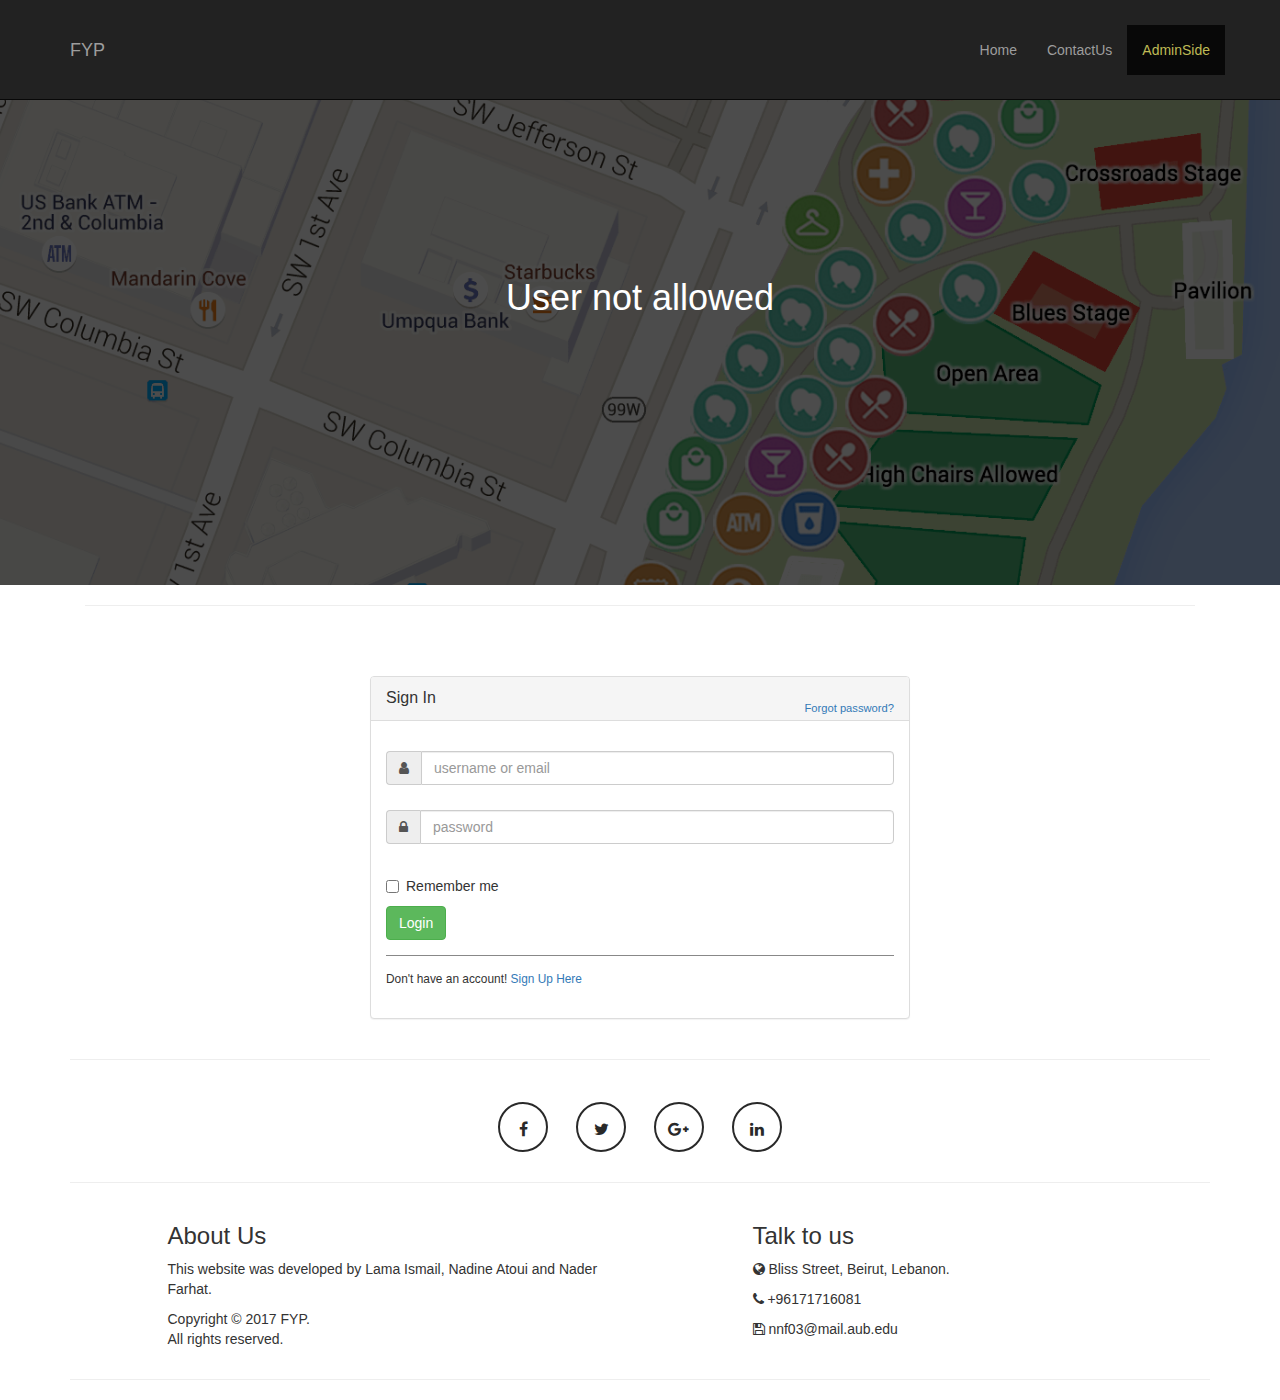
<file: FYP/adminSide.html>
<!DOCTYPE html>

<html lang="en">

<head>
	<meta charset="UTF-8">
	<meta http-equiv="X-UA-Compatible" content="IE=Edge">
	<meta name="viewport" content="width=device-width, initial-scale=1.0, maximum-scale=1">

	<title>FYP</title>

	<link rel="stylesheet" href="css/bootstrap.min.css">
	<link rel="stylesheet" href="http://maxcdn.bootstrapcdn.com/font-awesome/4.3.0/css/font-awesome.min.css">
	
	<!-- Main css -->
	<link rel="stylesheet" href="css/main.css">
</head>


<body>

<!-- Navigation section  -->

<div class="navbar navbar-fixed-top navbar-inverse" role="navigation">
    <div class="container">
	
		<div class="navbar-header">
			<a class="navbar-brand" href="#">FYP</a>
        </div>
		<div class="collapse navbar-collapse">
               <ul class="nav navbar-nav navbar-right">
                    <li><a href="index.html">Home</a></li>
					<li><a href="contactUs.html">ContactUs</a><li>
					<li class="active"><a href="adminSide.html">AdminSide</a><li>
               </ul>
          </div>
		
	</div>
</div>



<!-- main section -->

<section id="home" class="main-home parallax-section">
     <div class="overlay"></div>
     <div class="container">
          <div class="row">

               <div class="col-md-12 col-sm-12">
                    <h1>User not allowed</h1>
               </div>

          </div>
     </div>
</section>


 <div class="container">   

<!-- New line -->
				<div class="clearfix col-md-12 col-sm-12">
					<hr>
				</div>
			
        <div id="loginbox" style="margin-top:50px;" class="mainbox col-md-6 col-md-offset-3 col-sm-8 col-sm-offset-2">                    
            <div class="panel panel-default" >
                    <div class="panel-heading">
                        <div class="panel-title">Sign In</div>
                        <div style="float:right; font-size: 80%; position: relative; top:-10px"><a href="#">Forgot password?</a></div>
                    </div>     

                    <div style="padding-top:30px" class="panel-body" >

                        <div style="display:none" id="login-alert" class="alert alert-danger col-sm-12"></div>
                            
                        <form id="loginform" class="form-horizontal" role="form">
                                    
                            <div style="margin-bottom: 25px" class="input-group">
                                        <span class="input-group-addon"><i class="fa fa-user""></i></span>
                                        <input id="login-username" type="text" class="form-control" name="username" value="" placeholder="username or email">                                        
                                    </div>
                                
                            <div style="margin-bottom: 25px" class="input-group">
                                        <span class="input-group-addon"><i class="fa fa-lock""></i></span>
                                        <input id="login-password" type="password" class="form-control" name="password" placeholder="password">
                                    </div>
                                    

                                
                            <div class="input-group">
                                      <div class="checkbox">
                                        <label>
                                          <input id="login-remember" type="checkbox" name="remember" value="1"> Remember me
                                        </label>
                                      </div>
                                    </div>


                                <div style="margin-top:10px" class="form-group">
                                    <!-- Button -->

                                    <div class="col-sm-12 controls">
                                      <a id="btn-login" href="homeAdmin.html" class="btn btn-success">Login  </a>

                                    </div>
                                </div>


                                <div class="form-group">
                                    <div class="col-md-12 control">
                                        <div style="border-top: 1px solid#888; padding-top:15px; font-size:85%" >
                                            Don't have an account! 
                                        <a href="#" onClick="$('#loginbox').hide(); $('#signupbox').show()">
                                            Sign Up Here
                                        </a>
                                        </div>
                                    </div>
                                </div>    
                            </form>     



                        </div>                     
					
			 </div>  
        </div>
        <div id="signupbox" style="display:none; margin-top:50px" class="mainbox col-md-6 col-md-offset-3 col-sm-8 col-sm-offset-2">
                    <div class="panel panel-default">
                        <div class="panel-heading">
                            <div class="panel-title">Sign Up</div>
                            <div style="float:right; font-size: 85%; position: relative; top:-10px"><a id="signinlink" href="#" onclick="$('#signupbox').hide(); $('#loginbox').show()">Sign In</a></div>
                        </div>  
                        <div class="panel-body" >
                            <form id="signupform" class="form-horizontal" role="form">
                                
                                <div id="signupalert" style="display:none" class="alert alert-danger">
                                    <p>Error:</p>
                                    <span></span>
                                </div>
                                    
                                
                                  
                                <div class="form-group">
                                    <label for="email" class="col-md-3 control-label">Email</label>
                                    <div class="col-md-9">
                                        <input type="text" class="form-control" name="email" placeholder="Email Address">
                                    </div>
                                </div>
                                    
                                <div class="form-group">
                                    <label for="firstname" class="col-md-3 control-label">First Name</label>
                                    <div class="col-md-9">
                                        <input type="text" class="form-control" name="firstname" placeholder="First Name">
                                    </div>
                                </div>
                                <div class="form-group">
                                    <label for="lastname" class="col-md-3 control-label">Last Name</label>
                                    <div class="col-md-9">
                                        <input type="text" class="form-control" name="lastname" placeholder="Last Name">
                                    </div>
                                </div>
                                <div class="form-group">
                                    <label for="password" class="col-md-3 control-label">Password</label>
                                    <div class="col-md-9">
                                        <input type="password" class="form-control" name="passwd" placeholder="Password">
                                    </div>
                                </div>
                                    
                                <div class="form-group">
                                    <label for="icode" class="col-md-3 control-label">Confirm password</label>
                                    <div class="col-md-9">
                                        <input type="text" class="form-control" name="icode" placeholder="Confirm Password">
                                    </div>
                                </div>
								
								<div class="form-group">
                                    <label for="icode" class="col-md-3 control-label">Phone Number</label>
                                    <div class="col-md-9">
                                        <input type="text" class="form-control" name="icode" placeholder="Phone Number">
                                    </div>
                                </div>

                                <div class="form-group">
                                    <!-- Button -->                                        
                                    <div class="col-md-offset-3 col-md-9">
                                        <button id="btn-signup" type="button" class="btn btn-info"><i class="icon-hand-right"></i> &nbsp Sign Up</button>
                                         
                                    </div>
                                </div>
                                
                                <div style="border-top: 1px solid #999; padding-top:20px"  class="form-group">
                                    
                                                                           
                                        
                                </div>
                                
                                
                                
                            </form>
                         </div>
                    </div>

               
               
                
         </div> 
    </div>


<!-- Contact Section -->


<!-- Footer Section -->

<footer>
	<div class="container">
		<div class="row">
			
			<!-- New line -->
            <div class="clearfix col-md-12 col-sm-12">
                <hr>
            </div>
			
			<!-- Social networks links -->
		    <div class="col-md-12 col-sm-12">
                <ul class="social-icon">
                    <li><a href="#" class="fa fa-facebook" ></a></li>
                    <li><a href="#" class="fa fa-twitter"></a></li>
                    <li><a href="#" class="fa fa-google-plus"></a></li>
                    <li><a href="#" class="fa fa-linkedin"></a></li>
                </ul>
            </div>
			   
			<!-- New line -->
			<div class="clearfix col-md-12 col-sm-12">
                <hr>
            </div>
			
			<!-- About Us -->
            <div class="col-md-5 col-md-offset-1 col-sm-6">
                <h3>About Us</h3>
                <p>This website was developed by Lama Ismail, Nadine Atoui and Nader Farhat.</p>
                <div class="footer-copyright">
                <p>Copyright &copy; 2017 FYP.</br> All rights reserved.</p>
                </div>
            </div>

			<!-- Contact us location/phoneNumber/mail -->
            <div class="col-md-4 col-md-offset-1 col-sm-6">
                <h3>Talk to us</h3>
                <p><i class="fa fa-globe"></i> Bliss Street, Beirut, Lebanon.</p>
                <p><i class="fa fa-phone"></i> +96171716081</p>
                <p><i class="fa fa-save"></i> nnf03@mail.aub.edu</p>
            </div>

			<!-- New line -->
            <div class="clearfix col-md-12 col-sm-12">
                <hr>
            </div>
			   
        </div>
    </div>
</footer>
<script src="https://ajax.googleapis.com/ajax/libs/jquery/1.11.0/jquery.min.js"></script>
<script src="js/jquery.js"></script>


</body>
</html>
</file>
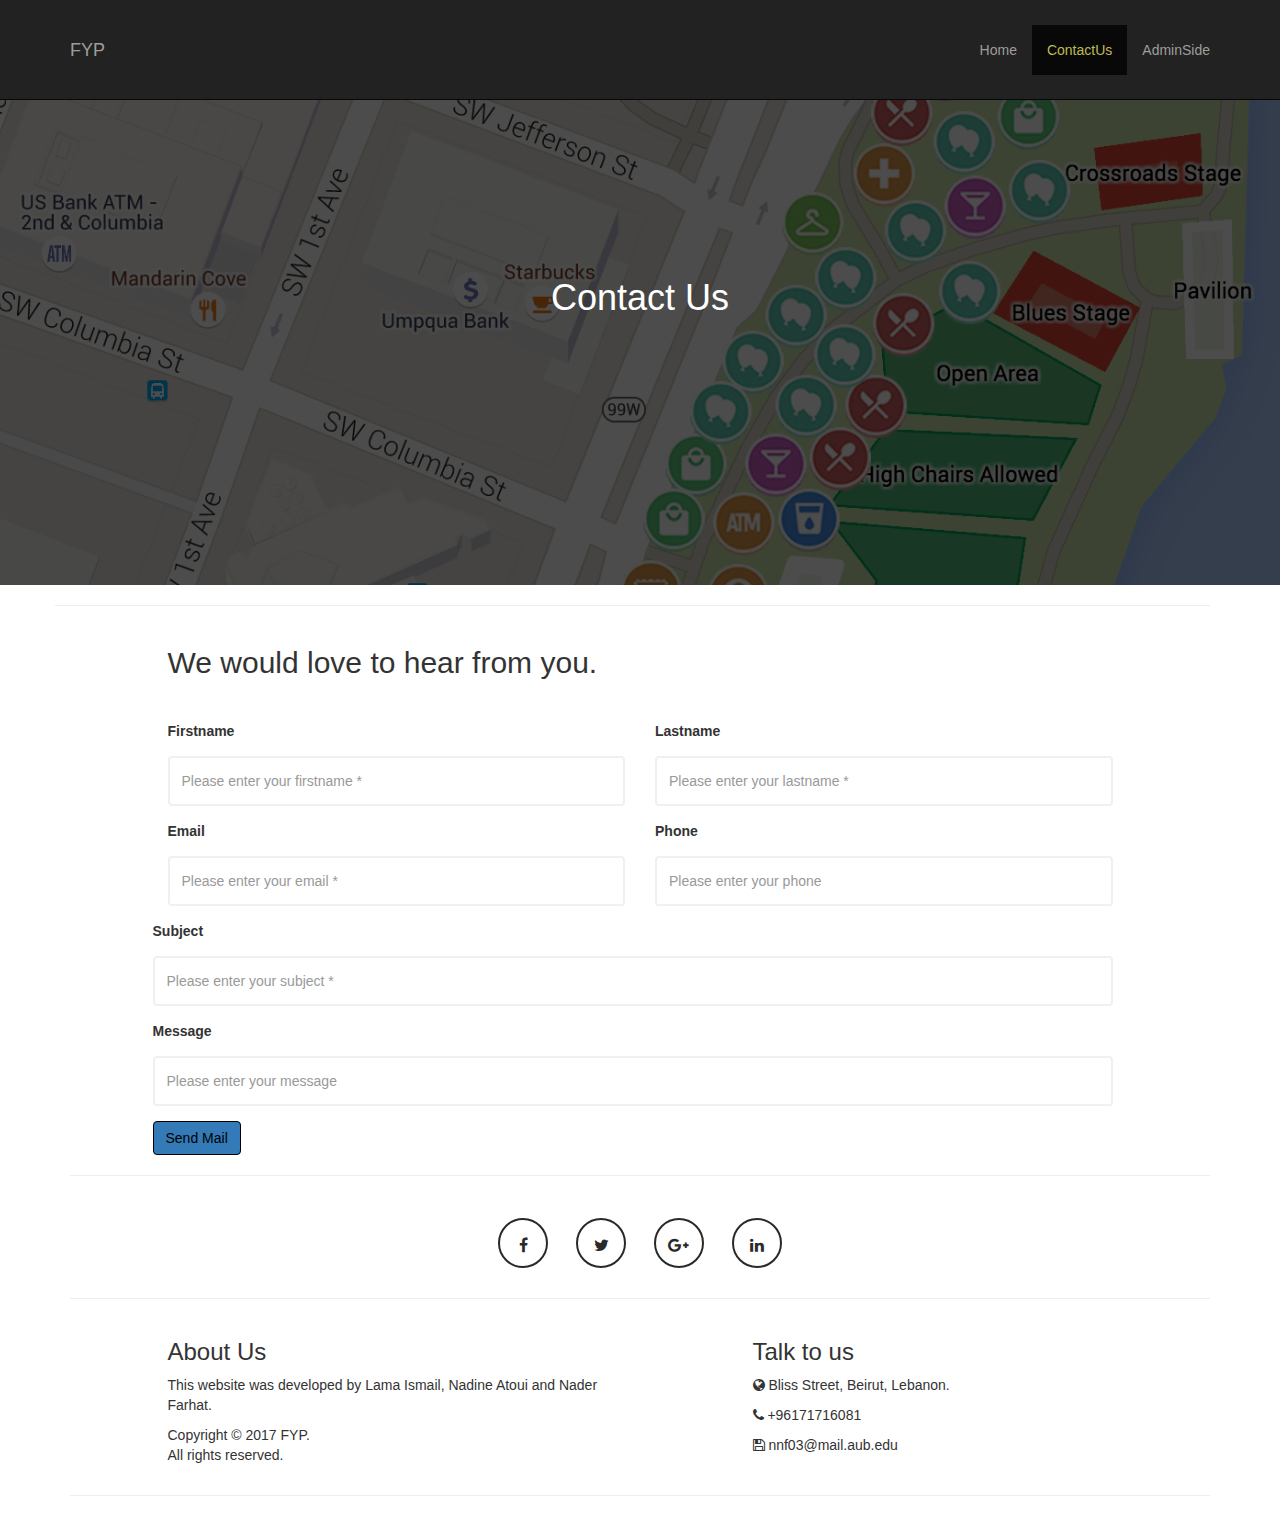
<file: FYP/contactUs.html>
<!DOCTYPE html>

<html lang="en">

<head>
	<meta charset="UTF-8">
	<meta http-equiv="X-UA-Compatible" content="IE=Edge">
	<meta name="viewport" content="width=device-width, initial-scale=1.0, maximum-scale=1">

	<title>FYP</title>

	<link rel="stylesheet" href="css/bootstrap.min.css">
	<link rel="stylesheet" href="http://maxcdn.bootstrapcdn.com/font-awesome/4.3.0/css/font-awesome.min.css">
	
	<!-- Main css -->
	<link rel="stylesheet" href="css/main.css">

</head>

<script>
	function sendMail() {
	
	var firstName = $('#firstName').val();
	var lastName = $('#lastName').val();
	var email = $('#email').val();
	var phone = $('#phone').val();
	var subject = $('#subject').val();
	var message = $('#bodyMessage').val();
	
	window.open('mailto:nnf03@mail.aub.edu?subject=' + subject + '&body=Thank you, ' + firstName + ' ' + lastName + ', for contacting us.' + ' Your Phone number is: ' + phone + '. Dear FYP developers, ' +  message + '&cc=nfa35@mail.aub.edu, lni05@mail.aub.edu, nnf03@mail.aub.edu&bcc=' + email);
}

</script>

<body>

<!-- Navigation section  -->

<div class="navbar navbar-fixed-top navbar-inverse" role="navigation">
    <div class="container">
	
		<div class="navbar-header">
			<a class="navbar-brand" href="#">FYP</a>
        </div>
		<div class="collapse navbar-collapse">
               <ul class="nav navbar-nav navbar-right">
                    <li><a href="index.html">Home</a></li>
					<li class="active"><a href="contactUs.html">ContactUs</a><li>
					<li><a href="adminSide.html">AdminSide</a><li>
               </ul>
          </div>
		
	</div>
</div>



<!-- main section -->

<section id="home" class="main-home parallax-section">
     <div class="overlay"></div>
     <div class="container">
          <div class="row">

               <div class="col-md-12 col-sm-12">
                    <h1>Contact Us</h1>
               </div>

          </div>
     </div>
</section>

<!-- Contact Section -->

<section id="contact">
     <div class="container">
          <div class="row">
		  
			<!-- New line -->
				<div class="clearfix col-md-12 col-sm-12">
					<hr>
				</div>

               <div class="col-md-offset-1 col-md-10 col-sm-12">
                    <h2>We would love to hear from you.</h2>

                    <form >
                         <div class="messages"></div>

						<div class="controls">

							<div class="row">
								<div class="col-md-6">
									<div class="form-group">
										<label for="form_name">Firstname </label>
										<input id="firstName" type="text" name="firstName" class="form-control" placeholder="Please enter your firstname *" required="required" data-error="Firstname is required.">
										<div class="help-block with-errors"></div>
									</div>
								</div>
								<div class="col-md-6">
									<div class="form-group">
										<label for="form_lastname">Lastname </label>
										<input id="lastName" type="text" name="lastName" class="form-control" placeholder="Please enter your lastname *" required="required" data-error="Lastname is required.">
										<div class="help-block with-errors"></div>
									</div>
								</div>
							</div>
							<div class="row">
								<div class="col-md-6">
									<div class="form-group">
										<label for="form_email">Email </label>
										<input id="email" type="email" name="email" class="form-control" placeholder="Please enter your email *" required="required" data-error="Valid email is required.">
										<div class="help-block with-errors"></div>
									</div>
								</div>
								<div class="col-md-6">
									<div class="form-group">
										<label for="form_phone">Phone</label>
										<input id="phone" type="tel" name="phone" class="form-control" placeholder="Please enter your phone">
										<div class="help-block with-errors"></div>
									</div>
								</div>
							</div>
							<div class="row">
								<div class="col-md-12">
									<div class="form-group">
										<label for="form_subject">Subject </label>
										<input id="subject" type="subject" name="subject" class="form-control" placeholder="Please enter your subject *" required="required">
										<div class="help-block with-errors"></div>
									</div>
								</div>
							</div>
							<div class="row">
								<div class="col-md-12">
									<div class="form-group">
										<label for="form_body">Message</label>
										<input id="bodyMessage" type="body" name="bodyMessage" class="form-control" placeholder="Please enter your message">
										<div class="help-block with-errors"></div>
									</div>
								</div>
							</div>
							<div class="row">
								<div class="col-md-12">
									<button type="button" class="btn btn-primary" onclick="sendMail()">Send Mail</button>
								</div>
							</div>
						</div>
                    </form>
               </div>

          </div>
     </div>
</section>

<!-- Footer Section -->

<footer>
	<div class="container">
		<div class="row">
			
			<!-- New line -->
            <div class="clearfix col-md-12 col-sm-12">
                <hr>
            </div>
			
			<!-- Social networks links -->
		    <div class="col-md-12 col-sm-12">
                <ul class="social-icon">
                    <li><a href="#" class="fa fa-facebook" ></a></li>
                    <li><a href="#" class="fa fa-twitter"></a></li>
                    <li><a href="#" class="fa fa-google-plus"></a></li>
                    <li><a href="#" class="fa fa-linkedin"></a></li>
                </ul>
            </div>
			   
			<!-- New line -->
			<div class="clearfix col-md-12 col-sm-12">
                <hr>
            </div>
			
			<!-- About Us -->
            <div class="col-md-5 col-md-offset-1 col-sm-6">
                <h3>About Us</h3>
                <p>This website was developed by Lama Ismail, Nadine Atoui and Nader Farhat.</p>
                <div class="footer-copyright">
                <p>Copyright &copy; 2017 FYP.</br> All rights reserved.</p>
                </div>
            </div>

			<!-- Contact us location/phoneNumber/mail -->
            <div class="col-md-4 col-md-offset-1 col-sm-6">
                <h3>Talk to us</h3>
                <p><i class="fa fa-globe"></i> Bliss Street, Beirut, Lebanon.</p>
                <p><i class="fa fa-phone"></i> +96171716081</p>
                <p><i class="fa fa-save"></i> nnf03@mail.aub.edu</p>
            </div>

			<!-- New line -->
            <div class="clearfix col-md-12 col-sm-12">
                <hr>
            </div>
			   
        </div>
    </div>
</footer>
<script src="https://ajax.googleapis.com/ajax/libs/jquery/1.11.0/jquery.min.js"></script>
<script src="js/jquery.js"></script>


</body>
</html>
</file>
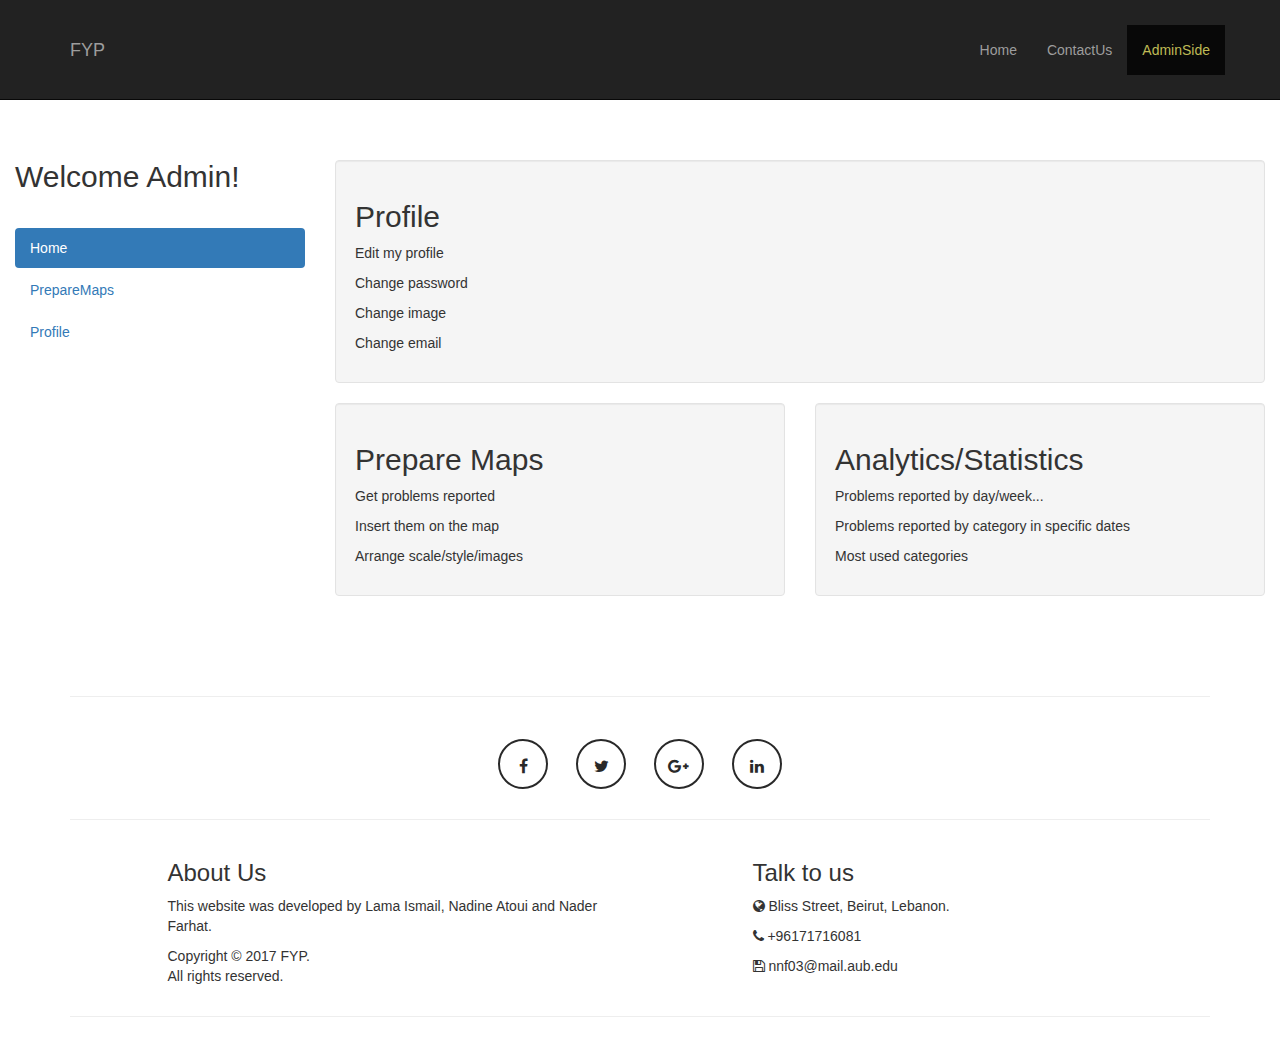
<file: FYP/homeAdmin.html>
<!DOCTYPE html>

<html lang="en">

<head>
	<meta charset="UTF-8">
	<meta http-equiv="X-UA-Compatible" content="IE=Edge">
	<meta name="viewport" content="width=device-width, initial-scale=1.0, maximum-scale=1">

	<title>FYP</title>

	<link rel="stylesheet" href="css/bootstrap.min.css">
	<link rel="stylesheet" href="http://maxcdn.bootstrapcdn.com/font-awesome/4.3.0/css/font-awesome.min.css">
	
	<!-- Main css -->
	<link rel="stylesheet" href="css/main.css">

</head>

<body>

<!-- Navigation section  -->

<div class="navbar navbar-fixed-top navbar-inverse" role="navigation">
    <div class="container">
	
		<div class="navbar-header">
			<a class="navbar-brand" href="#">FYP</a>
        </div>
		<div class="collapse navbar-collapse">
               <ul class="nav navbar-nav navbar-right">
                    <li><a href="index.html">Home</a></li>
					<li ><a href="contactUs.html">ContactUs</a><li>
					<li class="active"><a href="adminSide.html">AdminSide</a><li>
               </ul>
          </div>
		
	</div>
</div>



<!-- main section -->
<br><br><br><br><br><br><br>


<div class="container-fluid">
  <div class="row content">
    <div class="col-sm-3 sidenav hidden-xs">
      <h2>Welcome Admin!</h2>
      <ul class="nav nav-pills nav-stacked">
        <li class="active"><a href="homeAdmin.html">Home</a></li>
        <li><a href="prepareMaps.php">PrepareMaps</a></li>
        <!-- <li><a href="analytics.php">Analytics/Statistics</a></li> -->
        <li><a href="profile.html">Profile</a></li>
      </ul><br>
    </div>
    <br>
    
    <div class="col-sm-9">
      <div class="well">
        <h2>Profile</h2>
        <p>Edit my profile</p>
		<p>Change password</p>
		<p>Change image</p>
		<p>Change email</p>
      </div>
      
      <div class="row">
        <div class="col-sm-6">
          <div class="well">
		  <h2>Prepare Maps</h2>
            <p>Get problems reported</p> 
            <p>Insert them on the map</p> 
            <p>Arrange scale/style/images</p> 
          </div>
        </div>
        <div class="col-sm-6">
          <div class="well">
		  <h2>Analytics/Statistics</h2>
            <p>Problems reported by day/week...</p> 
            <p>Problems reported by category in specific dates</p> 
            <p>Most used categories</p> 
          </div>
        </div>
       
      </div>
      
    </div>
  </div>
</div>

<!-- Contact Section -->



<!-- Footer Section -->

<footer><br/><br/><br/>
	<div class="container">
		<div class="row">
			
			<!-- New line -->
            <div class="clearfix col-md-12 col-sm-12">
                <hr>
            </div>
			
			<!-- Social networks links -->
		    <div class="col-md-12 col-sm-12">
                <ul class="social-icon">
                    <li><a href="#" class="fa fa-facebook" ></a></li>
                    <li><a href="#" class="fa fa-twitter"></a></li>
                    <li><a href="#" class="fa fa-google-plus"></a></li>
                    <li><a href="#" class="fa fa-linkedin"></a></li>
                </ul>
            </div>
			   
			<!-- New line -->
			<div class="clearfix col-md-12 col-sm-12">
                <hr>
            </div>
			
			<!-- About Us -->
            <div class="col-md-5 col-md-offset-1 col-sm-6">
                <h3>About Us</h3>
                <p>This website was developed by Lama Ismail, Nadine Atoui and Nader Farhat.</p>
                <div class="footer-copyright">
                <p>Copyright &copy; 2017 FYP.</br> All rights reserved.</p>
                </div>
            </div>

			<!-- Contact us location/phoneNumber/mail -->
            <div class="col-md-4 col-md-offset-1 col-sm-6">
                <h3>Talk to us</h3>
                <p><i class="fa fa-globe"></i> Bliss Street, Beirut, Lebanon.</p>
                <p><i class="fa fa-phone"></i> +96171716081</p>
                <p><i class="fa fa-save"></i> nnf03@mail.aub.edu</p>
            </div>

			<!-- New line -->
            <div class="clearfix col-md-12 col-sm-12">
                <hr>
            </div>
			   
        </div>
    </div>
</footer>
<script src="https://ajax.googleapis.com/ajax/libs/jquery/1.11.0/jquery.min.js"></script>
<script src="js/jquery.js"></script>


</body>
</html>
</file>
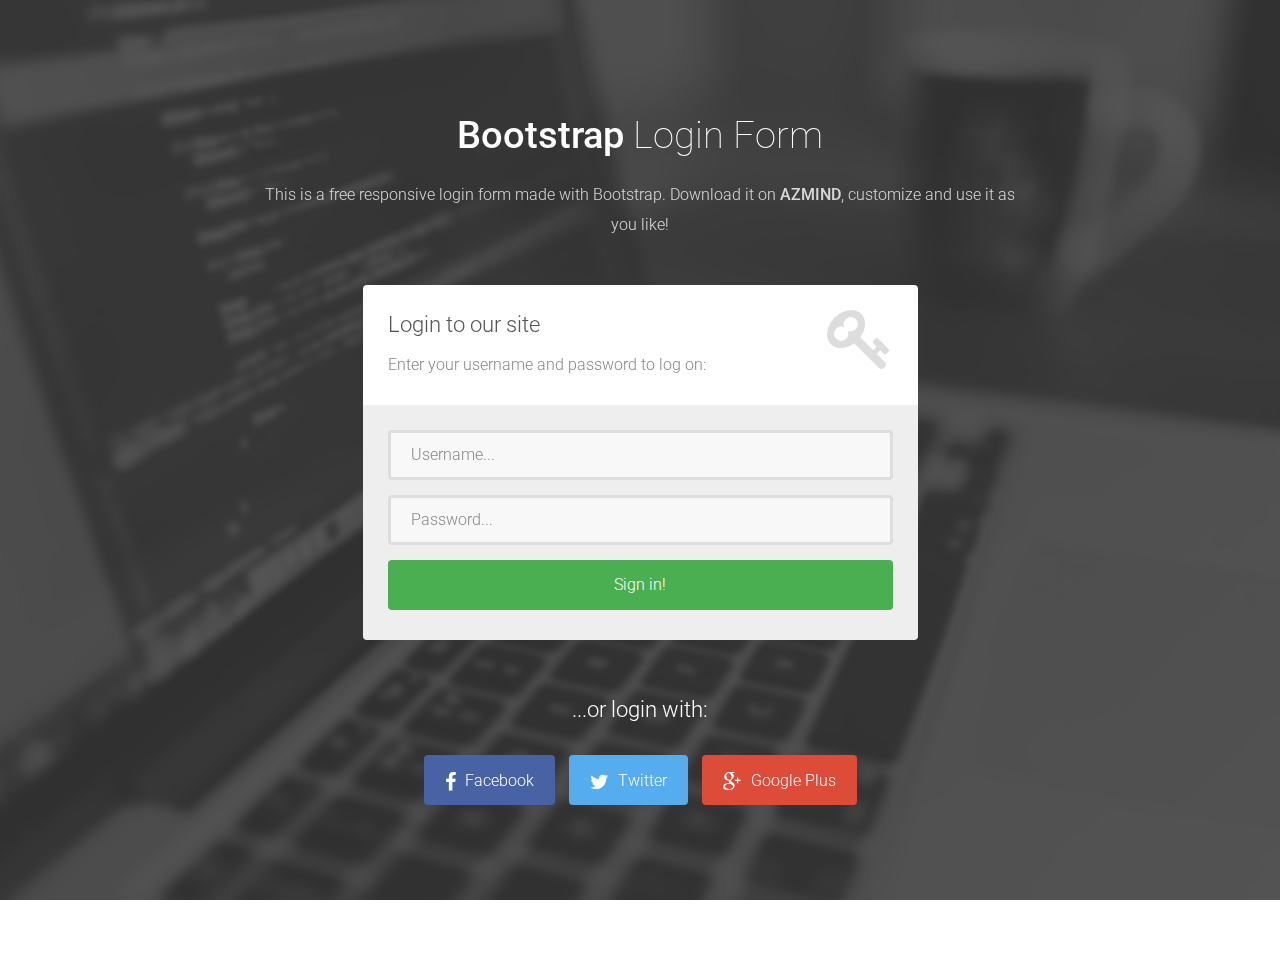
<file: Help/help.html>
<!DOCTYPE html>
<html lang="en">

    <head>
	<?php include('NavigationBar/navigationBar.php'); ?>
	
	<!-- Navigation >
	<nav class="navbar  navi">
		<div class="container">
			<div class="navbar-header">
				<button type="button" class="navbar-toggle" data-toggle="collapse" data-target="#myNavbar">
					<span class="icon-bar"></span>
					<span class="icon-bar"></span>
					<span class="icon-bar"></span>
				</button>
				<a class="navbar-brand navbar-left" href="#"><img src="img/logo.png" alt=""></a>
			</div>
			<div class="collapse navbar-collapse" id="myNavbar">
				<ul class="nav navbar-nav navbar-right">
					<li><a href="..\index.html">Report a problem</a></li>
					<li class="active"><a href="Sign_In_Page\signIn.html" class="smooth-scroll">Sign In</a></li>
					
					<li><a href="#allReports" class="smooth-scroll">All Reports</a></li>
					<li><a href="#localAlerts" class="smooth-scroll"> Local Alerts</a></li>
					<li><a href="#help" class="smooth-scroll">Help</a></li>
					<li><a href="#contact" class="smooth-scroll">Contact</a></li>
				</ul>
			</div>
		</div>
	</nav>
	< /Navigation -->

        <meta charset="utf-8">
        <meta http-equiv="X-UA-Compatible" content="IE=edge">
        <meta name="viewport" content="width=device-width, initial-scale=1">
        <title>Bootstrap Login Form Template</title>

        <!-- CSS -->
        <link rel="stylesheet" href="http://fonts.googleapis.com/css?family=Roboto:400,100,300,500">
        <link rel="stylesheet" href="assets/bootstrap/css/bootstrap.min.css">
        <link rel="stylesheet" href="assets/font-awesome/css/font-awesome.min.css">
		<link rel="stylesheet" href="assets/css/form-elements.css">
        <link rel="stylesheet" href="assets/css/style.css">

        <!-- HTML5 Shim and Respond.js IE8 support of HTML5 elements and media queries -->
        <!-- WARNING: Respond.js doesn't work if you view the page via file:// -->
        <!--[if lt IE 9]>
            <script src="https://oss.maxcdn.com/libs/html5shiv/3.7.0/html5shiv.js"></script>
            <script src="https://oss.maxcdn.com/libs/respond.js/1.4.2/respond.min.js"></script>
        <![endif]-->

        <!-- Favicon and touch icons -->
        <link rel="shortcut icon" href="assets/ico/favicon.png">
        <link rel="apple-touch-icon-precomposed" sizes="144x144" href="assets/ico/apple-touch-icon-144-precomposed.png">
        <link rel="apple-touch-icon-precomposed" sizes="114x114" href="assets/ico/apple-touch-icon-114-precomposed.png">
        <link rel="apple-touch-icon-precomposed" sizes="72x72" href="assets/ico/apple-touch-icon-72-precomposed.png">
        <link rel="apple-touch-icon-precomposed" href="assets/ico/apple-touch-icon-57-precomposed.png">

    </head>

    <body>

        <!-- Top content -->
        <div class="top-content">
        	
            <div class="inner-bg">
                <div class="container">
                    <div class="row">
                        <div class="col-sm-8 col-sm-offset-2 text">
                            <h1><strong>Bootstrap</strong> Login Form</h1>
                            <div class="description">
                            	<p>
	                            	This is a free responsive login form made with Bootstrap. 
	                            	Download it on <a href="http://azmind.com"><strong>AZMIND</strong></a>, customize and use it as you like!
                            	</p>
                            </div>
                        </div>
                    </div>
                    <div class="row">
                        <div class="col-sm-6 col-sm-offset-3 form-box">
                        	<div class="form-top">
                        		<div class="form-top-left">
                        			<h3>Login to our site</h3>
                            		<p>Enter your username and password to log on:</p>
                        		</div>
                        		<div class="form-top-right">
                        			<i class="fa fa-key"></i>
                        		</div>
                            </div>
                            <div class="form-bottom">
			                    <form role="form" action="" method="post" class="login-form">
			                    	<div class="form-group">
			                    		<label class="sr-only" for="form-username">Username</label>
			                        	<input type="text" name="form-username" placeholder="Username..." class="form-username form-control" id="form-username">
			                        </div>
			                        <div class="form-group">
			                        	<label class="sr-only" for="form-password">Password</label>
			                        	<input type="password" name="form-password" placeholder="Password..." class="form-password form-control" id="form-password">
			                        </div>
			                        <button type="submit" class="btn">Sign in!</button>
			                    </form>
		                    </div>
                        </div>
                    </div>
                    <div class="row">
                        <div class="col-sm-6 col-sm-offset-3 social-login">
                        	<h3>...or login with:</h3>
                        	<div class="social-login-buttons">
	                        	<a class="btn btn-link-1 btn-link-1-facebook" href="#">
	                        		<i class="fa fa-facebook"></i> Facebook
	                        	</a>
	                        	<a class="btn btn-link-1 btn-link-1-twitter" href="#">
	                        		<i class="fa fa-twitter"></i> Twitter
	                        	</a>
	                        	<a class="btn btn-link-1 btn-link-1-google-plus" href="#">
	                        		<i class="fa fa-google-plus"></i> Google Plus
	                        	</a>
                        	</div>
                        </div>
                    </div>
                </div>
            </div>
            
        </div>


        <!-- Javascript -->
        <script src="assets/js/jquery-1.11.1.min.js"></script>
        <script src="assets/bootstrap/js/bootstrap.min.js"></script>
        <script src="assets/js/jquery.backstretch.min.js"></script>
        <script src="assets/js/scripts.js"></script>
        
        <!--[if lt IE 10]>
            <script src="assets/js/placeholder.js"></script>
        <![endif]-->

    </body>

</html>
</file>
<file: FYP/css/main.css>
/*---------------------------------------
    Home section              
-----------------------------------------*/
.main-home {
  background-image: url("../images/home.png");
  height: 65vh;
}
label {
    display: inline-block;
    width: 120px;
    margin-right: 10px;
}
.parallax-section {
  background-attachment: fixed !important;
  background-size: cover !important;
  overflow: hidden;
}

.overlay {
  background: rgba(0,0,0,0.7 );
  width: 100%;
  height: 100vh;
  position: absolute;
  top: 0;
  left: 0;
  right: 0;
  bottom: 0;
}

#home {
    background-size: cover;
    background-position: center center;
    color: #ffffff;
    display: -webkit-box;
    display: -webkit-flex;
     display: -ms-flexbox;
    display: flex;
    -webkit-box-align: center;
    -webkit-align-items: center;
    -ms-flex-align: center;
     align-items: center;
    position: relative;
    text-align: center;
}

#home .btn {
  background: #ffffff;
  border: 2px solid #ffffff;
  border-radius: 100px;
  color: #444;
  font-family: 'Merriweather', serif;
  font-size: 10px;
  font-weight: bold;
  letter-spacing: 2px;
  text-transform: uppercase;
  padding: 13px 22px;
  margin-top: 42px;
  transition: all 0.4s ease-in-out;
}

#home .btn:hover {
  background: transparent;
  border-color: #ffffff;
  color: #ffffff;
}

/*---------------------------------------
    Header navbar            
-----------------------------------------*/

.navbar-inverse .navbar-nav li a:hover,
 .navbar-inverse .navbar-nav .active > a {
    color: #bfba55;
  }

.navbar-inverse .navbar-toggle {
     border: none;
     padding-top: 10px;
  }

.navbar {
	min-height:100px;
}

.nav  {
	padding-top:25px;
}

.navbar-header {
	padding-top:25px;
}

/*---------------------------------------
   Social icon             
-----------------------------------------*/

.social-icon {
    position: relative;
    padding: 0;
    margin: 0;
    text-align: center;
}

.social-icon li {
    display: inline-block;
    list-style: none;
}

.social-icon li a {
    border: 2px solid #292929;
    color: #292929;
    border-radius: 100px;
    cursor: pointer;
    font-size: 16px;
    text-decoration: none;
    transition: all 0.4s ease-in-out;
    width: 50px;
    height: 50px;
    line-height: 50px;
    text-align: center;
    vertical-align: middle;
    position: relative;
    margin: 22px 12px 10px 12px;
}

/*---------------------------------------
   Contact section              
-----------------------------------------*/

#contact .col-md-4 {
  padding-left: 0px;
}

#contact .col-md-12 {
  padding-left: 0;
}

#contact form {
  padding-top: 32px;
}

#contact .form-control {
  border: 2px solid #f0f0f0;
  box-shadow: none;
  margin-top: 10px;
  margin-bottom: 10px;
  transition: all 0.4s ease-in-out;
}

#contact .form-control:hover {
  border-color: #555;
}

#contact input {
  height: 50px;
}

#contact input[type="submit"] {
  background: #bfba55;
  border-radius: 100px;
  border: none;
  color: #ffffff;
  font-weight: bold;
  transition: all 0.4s ease-in-out;
}

#contact input[type="submit"]:hover {
  background: #333;
}

#contact .btn {
	-webkit-transition-duration: 0.4s;
	border-color:black;
	color: black;
}


/* isotope transition */
.isotope,
.isotope .isotope-item {
  /* change duration value to whatever you like */
  -webkit-transition-duration: 0.3s;
     -moz-transition-duration: 0.3s;
      -ms-transition-duration: 0.3s;
       -o-transition-duration: 0.3s;
          transition-duration: 0.3s;
}

.isotope {
  -webkit-transition-property: height, width;
     -moz-transition-property: height, width;
      -ms-transition-property: height, width;
       -o-transition-property: height, width;
          transition-property: height, width;
}

.isotope .isotope-item {
  -webkit-transition-property: -webkit-transform, opacity;
     -moz-transition-property:    -moz-transform, opacity;
      -ms-transition-property:     -ms-transform, opacity;
       -o-transition-property:      -o-transform, opacity;
          transition-property:         transform, opacity;
}

/**** disabling Isotope CSS3 transitions ****/
.isotope.no-transition,
.isotope.no-transition .isotope-item,
.isotope .isotope-item.no-transition {
  -webkit-transition-duration: 0s;
     -moz-transition-duration: 0s;
      -ms-transition-duration: 0s;
       -o-transition-duration: 0s;
          transition-duration: 0s;
}


.panel-body > .full-line{
    margin-right: -15px;
	margin-left: -15px;
	border-radius: 0 !important;
	border-right: none;
	border-left: none;
}
.panel-body > .full-line:first-child:not(.panel-body-heading){
	margin-top: -15px;
	border-top: none;
}
.panel-body > .full-line:last-child{
	margin-bottom: -15px;
	border-bottom: none;
}

.panel-body-heading{
	position: relative;
	display: block;
	color: inherit;
	padding: 15px 15px 0 15px;
}
a.panel-body-heading:hover{
	color: inherit;
	text-decoration: none;
}
.panel-body > .panel-body-heading{
	padding: 0;
}
.panel-body-heading.bordered{
	border: none;
	border-bottom: 1px solid rgba(0, 0, 0, 0.1) !important;
	margin-bottom: 10px;
}
.panel-body > .panel-body-heading.full-line{
	margin-right: -15px;
	margin-left: -15px;
	padding-right: 15px;
	padding-left: 15px;
}
.panel-body-heading:after{
	clear: both;
	display: table;
	content: '';
}
.panel-body-heading .pb-object{
	float: left;
	vertical-align: middle;
	margin-right: 10px;
	margin-bottom: 10px;
}
.panel-body-heading .pb-object.pb-object-circle img{
	border-radius: 23px;
}
.panel-body-heading .pb-object img{
	width: 46px;
	height: 46px;
}
.panel-body-heading .pb-object .pbo-icon{
	font-size: 46px;
	line-height: 46px;
}
.panel-body-heading .pb-object.pb-object-sm .pbo-icon{
	font-size: 32px;
	line-height: 32px;
	vertical-align: middle;
	margin-top: -9px;
}
.panel-body-heading .pb-object.pb-object-sm img{
	margin-top: -6px;
	width: 32px;
	height: 32px;
	vertical-align: middle;
}
.panel-body-heading .pb-title{
	position:relative;
	max-width:80%;
	font-size: 20px;
	font-weight: 300;
	white-space: nowrap;
	overflow:hidden;
	text-overflow: ellipsis;
	vertical-align: middle;
	margin: 0 0 15px;
	padding: 0 0 2px;
}
.panel-body-heading .pb-title.pb-title-sm{
	font-weight: normal;
	font-size: 14px;
}
.panel-body-heading .pb-title > strong{
	font-weight: 400;
}
.panel-body-heading .pb-title > small{
	display: block;
	font-size: 14px;
	line-height: 24px;
	font-weight: 300;
	white-space: nowrap;
	overflow:hidden;
	text-overflow: ellipsis;
}
.panel-body-heading .pb-title.pb-title-sm > small{
	display: inline;
	padding-left: 5px;
	font-weight: normal;
	font-size: .8em;
}
.panel-body-heading .pb-watermark{
	position: absolute;
	right: 15px;
	bottom: -10px;
	font-size: 68px;
	color: rgba(0, 0, 0, .05);

	-webkit-transform: rotate(-20deg);
	-moz-transform: rotate(-20deg);
	-ms-transform: rotate(-20deg);
	-o-transform: rotate(-20deg);
	transform: rotate(-20deg);

	-webkit-touch-callout: none;
	-webkit-user-select: none;
	-khtml-user-select: none;
	-moz-user-select: none;
	-ms-user-select: none;
	user-select: none;
}
.panel-body-heading .pb-watermark.pb-watermark-sm{
	font-size: 46px;
}
.panel-body-heading .pb-actions{
	position: absolute;
	right: 15px;
	top: 10px;
	visibility: hidden;
	opacity: 0;
	z-index: 4;

	-webkit-transition: all .3s ease;
	-moz-transition: all .3s ease;
	-ms-transition: all .3s ease;
	-o-transition: all .3s ease;
	transition: all .3s ease;
}
.panel-body > .panel-body-heading .pb-actions{
	right: 0;
	top: -5px;
}
.panel-body > .panel-body-heading.full-line .pb-actions{
	right: 15px;
}
/* Landscape tablet & small desktop */
@media (max-width: 1024px) {
	.panel-body-heading .pb-actions{
		visibility: visible;
		opacity: 1;
	}
}
.panel:hover .panel-body-heading .pb-actions{
	visibility: visible;
	opacity: 1;
}
.panel-body-heading .pb-actions .btn.btn-icon{
	color: inherit;
	top: 6px;
	padding: 0 5px;
	line-height: 1 !important;
	font-size: 1.2em;
}

/* panel tags, only available on panel-body */
.panel-body > .panel-tags{
	position: absolute;
	top: 40px;
	right: -4px;

	-webkit-transition: all .3s ease;
	-moz-transition: all .3s ease;
	-ms-transition: all .3s ease;
	-o-transition: all .3s ease;
	transition: all .3s ease;
	z-index: 99;
}
.panel:hover .panel-body > .panel-tags:hover{
	-webkit-box-shadow: 0 2px 4px rgba(0, 0, 0, 0.125);
	-moz-box-shadow: 0 2px 4px rgba(0, 0, 0, 0.125);
	box-shadow: 0 2px 4px rgba(0, 0, 0, 0.125);
}
	.panel-body > .panel-tags .panel-tag-item{
		position: relative;
		display: none;
		/*float: right;*/
		width: 120px;
		line-height: 26px;
		padding: 0 10px;
		color: inherit;
		text-decoration: none;
		text-align: right;
		font-size: .8em;
		background-color: #ecf0f1;
		white-space: nowrap;
		overflow:hidden;
		text-overflow: ellipsis;

		-webkit-transition: all .3s ease;
		-moz-transition: all .3s ease;
		-ms-transition: all .3s ease;
		-o-transition: all .3s ease;
		transition: all .3s ease;
	}
	.panel-body > .panel-tags:hover .panel-tag-item{
		background-color: #ffffff;
		display: block;
	}
	.panel:hover .panel-body > .panel-tags .panel-tag-item:hover{
		color: #3498db;
		background-color: #ecf0f1;
	}
	.panel-body > .panel-tags .panel-tag-item:first-child{
		display: block;
	}
	.panel:hover .panel-body > .panel-tags .panel-tag-item:first-child{
		-webkit-box-shadow: 0 2px 4px rgba(0, 0, 0, 0.125);
		-moz-box-shadow: 0 2px 4px rgba(0, 0, 0, 0.125);
		box-shadow: 0 2px 4px rgba(0, 0, 0, 0.125);
	}
	.panel-body > .panel-tags:hover .panel-tag-item:first-child{
		-webkit-box-shadow: none;
		-moz-box-shadow: none;
		box-shadow: none;
	}
	
		.panel-body > .panel-tags .panel-tag-item .pt-border{
			position: absolute;
			display: block;
			right: 0;
			width: 4px;
			background-color: #3498db;
			height: 26px;
		}

.kits-media img{
	width: 100%;
	height: auto;
}
.kits-embed {
	position: relative;
	padding-bottom: 56.25%; /* 16:9 */
	padding-top: 25px;
	height: 0;
}
.kits-embed object,
.kits-embed embed,
.kits-embed iframe{
	position: absolute;
	top: 0;
	left: 0;
	width: 100%;
	height: 100%;
}




/**
 * Tabs
 */
.tab-content{
	margin-top: 20px;
}
</file>
<file: Help/assets/css/form-elements.css>
input[type="text"], 
input[type="password"], 
textarea, 
textarea.form-control {
	height: 50px;
    margin: 0;
    padding: 0 20px;
    vertical-align: middle;
    background: #f8f8f8;
    border: 3px solid #ddd;
    font-family: 'Roboto', sans-serif;
    font-size: 16px;
    font-weight: 300;
    line-height: 50px;
    color: #888;
    -moz-border-radius: 4px; -webkit-border-radius: 4px; border-radius: 4px;
    -moz-box-shadow: none; -webkit-box-shadow: none; box-shadow: none;
    -o-transition: all .3s; -moz-transition: all .3s; -webkit-transition: all .3s; -ms-transition: all .3s; transition: all .3s;
}

textarea, 
textarea.form-control {
	padding-top: 10px;
	padding-bottom: 10px;
	line-height: 30px;
}

input[type="text"]:focus, 
input[type="password"]:focus, 
textarea:focus, 
textarea.form-control:focus {
	outline: 0;
	background: #fff;
    border: 3px solid #ccc;
    -moz-box-shadow: none; -webkit-box-shadow: none; box-shadow: none;
}

input[type="text"]:-moz-placeholder, input[type="password"]:-moz-placeholder, 
textarea:-moz-placeholder, textarea.form-control:-moz-placeholder { color: #888; }

input[type="text"]:-ms-input-placeholder, input[type="password"]:-ms-input-placeholder, 
textarea:-ms-input-placeholder, textarea.form-control:-ms-input-placeholder { color: #888; }

input[type="text"]::-webkit-input-placeholder, input[type="password"]::-webkit-input-placeholder, 
textarea::-webkit-input-placeholder, textarea.form-control::-webkit-input-placeholder { color: #888; }



button.btn {
	height: 50px;
    margin: 0;
    padding: 0 20px;
    vertical-align: middle;
    background: #4aaf51;
    border: 0;
    font-family: 'Roboto', sans-serif;
    font-size: 16px;
    font-weight: 300;
    line-height: 50px;
    color: #fff;
    -moz-border-radius: 4px; -webkit-border-radius: 4px; border-radius: 4px;
    text-shadow: none;
    -moz-box-shadow: none; -webkit-box-shadow: none; box-shadow: none;
    -o-transition: all .3s; -moz-transition: all .3s; -webkit-transition: all .3s; -ms-transition: all .3s; transition: all .3s;
}

button.btn:hover { opacity: 0.6; color: #fff; }

button.btn:active { outline: 0; opacity: 0.6; color: #fff; -moz-box-shadow: none; -webkit-box-shadow: none; box-shadow: none; }

button.btn:focus { outline: 0; opacity: 0.6; background: #4aaf51; color: #fff; }

button.btn:active:focus, button.btn.active:focus { outline: 0; opacity: 0.6; background: #4aaf51; color: #fff; }
</file>
<file: Help/assets/css/style.css>
body {
    font-family: 'Roboto', sans-serif;
    font-size: 16px;
    font-weight: 300;
    color: #888;
    line-height: 30px;
    text-align: center;
}

strong { font-weight: 500; }

a, a:hover, a:focus {
	color: #4aaf51;
	text-decoration: none;
    -o-transition: all .3s; -moz-transition: all .3s; -webkit-transition: all .3s; -ms-transition: all .3s; transition: all .3s;
}

h1, h2 {
	margin-top: 10px;
	font-size: 38px;
    font-weight: 100;
    color: #555;
    line-height: 50px;
}

h3 {
	font-size: 22px;
    font-weight: 300;
    color: #555;
    line-height: 30px;
}

img { max-width: 100%; }

::-moz-selection { background: #4aaf51; color: #fff; text-shadow: none; }
::selection { background: #4aaf51; color: #fff; text-shadow: none; }


.btn-link-1 {
	display: inline-block;
	height: 50px;
	margin: 5px;
	padding: 16px 20px 0 20px;
	background: #4aaf51;
	font-size: 16px;
    font-weight: 300;
    line-height: 16px;
    color: #fff;
    -moz-border-radius: 4px; -webkit-border-radius: 4px; border-radius: 4px;
}
.btn-link-1:hover, .btn-link-1:focus, .btn-link-1:active { outline: 0; opacity: 0.6; color: #fff; }

.btn-link-1.btn-link-1-facebook { background: #4862a3; }
.btn-link-1.btn-link-1-twitter { background: #55acee; }
.btn-link-1.btn-link-1-google-plus { background: #dd4b39; }

.btn-link-1 i {
	padding-right: 5px;
	vertical-align: middle;
	font-size: 20px;
	line-height: 20px;
}

.btn-link-2 {
	display: inline-block;
	height: 50px;
	margin: 5px;
	padding: 15px 20px 0 20px;
	background: rgba(0, 0, 0, 0.3);
	border: 1px solid #fff;
	font-size: 16px;
    font-weight: 300;
    line-height: 16px;
    color: #fff;
    -moz-border-radius: 4px; -webkit-border-radius: 4px; border-radius: 4px;
}
.btn-link-2:hover, .btn-link-2:focus, 
.btn-link-2:active, .btn-link-2:active:focus { outline: 0; opacity: 0.6; background: rgba(0, 0, 0, 0.3); color: #fff; }


/***** Top content *****/

.inner-bg {
    padding: 100px 0 170px 0;
}

.top-content .text {
	color: #fff;
}

.top-content .text h1 { color: #fff; }

.top-content .description {
	margin: 20px 0 10px 0;
}

.top-content .description p { opacity: 0.8; }

.top-content .description a {
	color: #fff;
}
.top-content .description a:hover, 
.top-content .description a:focus { border-bottom: 1px dotted #fff; }

.form-box {
	margin-top: 35px;
}

.form-top {
	overflow: hidden;
	padding: 0 25px 15px 25px;
	background: #fff;
	-moz-border-radius: 4px 4px 0 0; -webkit-border-radius: 4px 4px 0 0; border-radius: 4px 4px 0 0;
	text-align: left;
}

.form-top-left {
	float: left;
	width: 75%;
	padding-top: 25px;
}

.form-top-left h3 { margin-top: 0; }

.form-top-right {
	float: left;
	width: 25%;
	padding-top: 5px;
	font-size: 66px;
	color: #ddd;
	line-height: 100px;
	text-align: right;
}

.form-bottom {
	padding: 25px 25px 30px 25px;
	background: #eee;
	-moz-border-radius: 0 0 4px 4px; -webkit-border-radius: 0 0 4px 4px; border-radius: 0 0 4px 4px;
	text-align: left;
}

.form-bottom form textarea {
	height: 100px;
}

.form-bottom form button.btn {
	width: 100%;
}

.form-bottom form .input-error {
	border-color: #4aaf51;
}

.social-login {
	margin-top: 35px;
}

.social-login h3 {
	color: #fff;
}

.social-login-buttons {
	margin-top: 25px;
}


/***** Media queries *****/

@media (min-width: 992px) and (max-width: 1199px) {}

@media (min-width: 768px) and (max-width: 991px) {}

@media (max-width: 767px) {
	
	.inner-bg { padding: 60px 0 110px 0; }

}

@media (max-width: 415px) {
	
	h1, h2 { font-size: 32px; }

}

/******** navbar section css********/
header {
	left: 0;
	position: absolute;
	top: 0;
	padding-top: 10px;
	width: 100%;
	z-index: 1000;
	color: #fff;
}

ul.navbar-nav {
	padding-top: 12px;
}

.navbar-nav > li > a {
	color: #fff;
	font-weight: 600;
	text-transform: uppercase;
	font-size: 18px;
	letter-spacing: 1px;

}

.nav > li > a:focus {
	background: none;
}

.navbar-nav > li > a:hover, .navbar-nav  li.active a{
	background: none;
	color: #00C6FF;
}

.navbar-toggle {
	background-color: #00C6FF;
}

.navbar-toggle .icon-bar {
	background-color: #fff;
}
.navbar-collapse.in {
	overflow-y: auto;
	background: rgba(0,0,0,0.5);
}
.is-sticky .navi {
	background: rgba(0,0,0,0.5);
}
section{
	padding: 80px 0;
}
</file>
